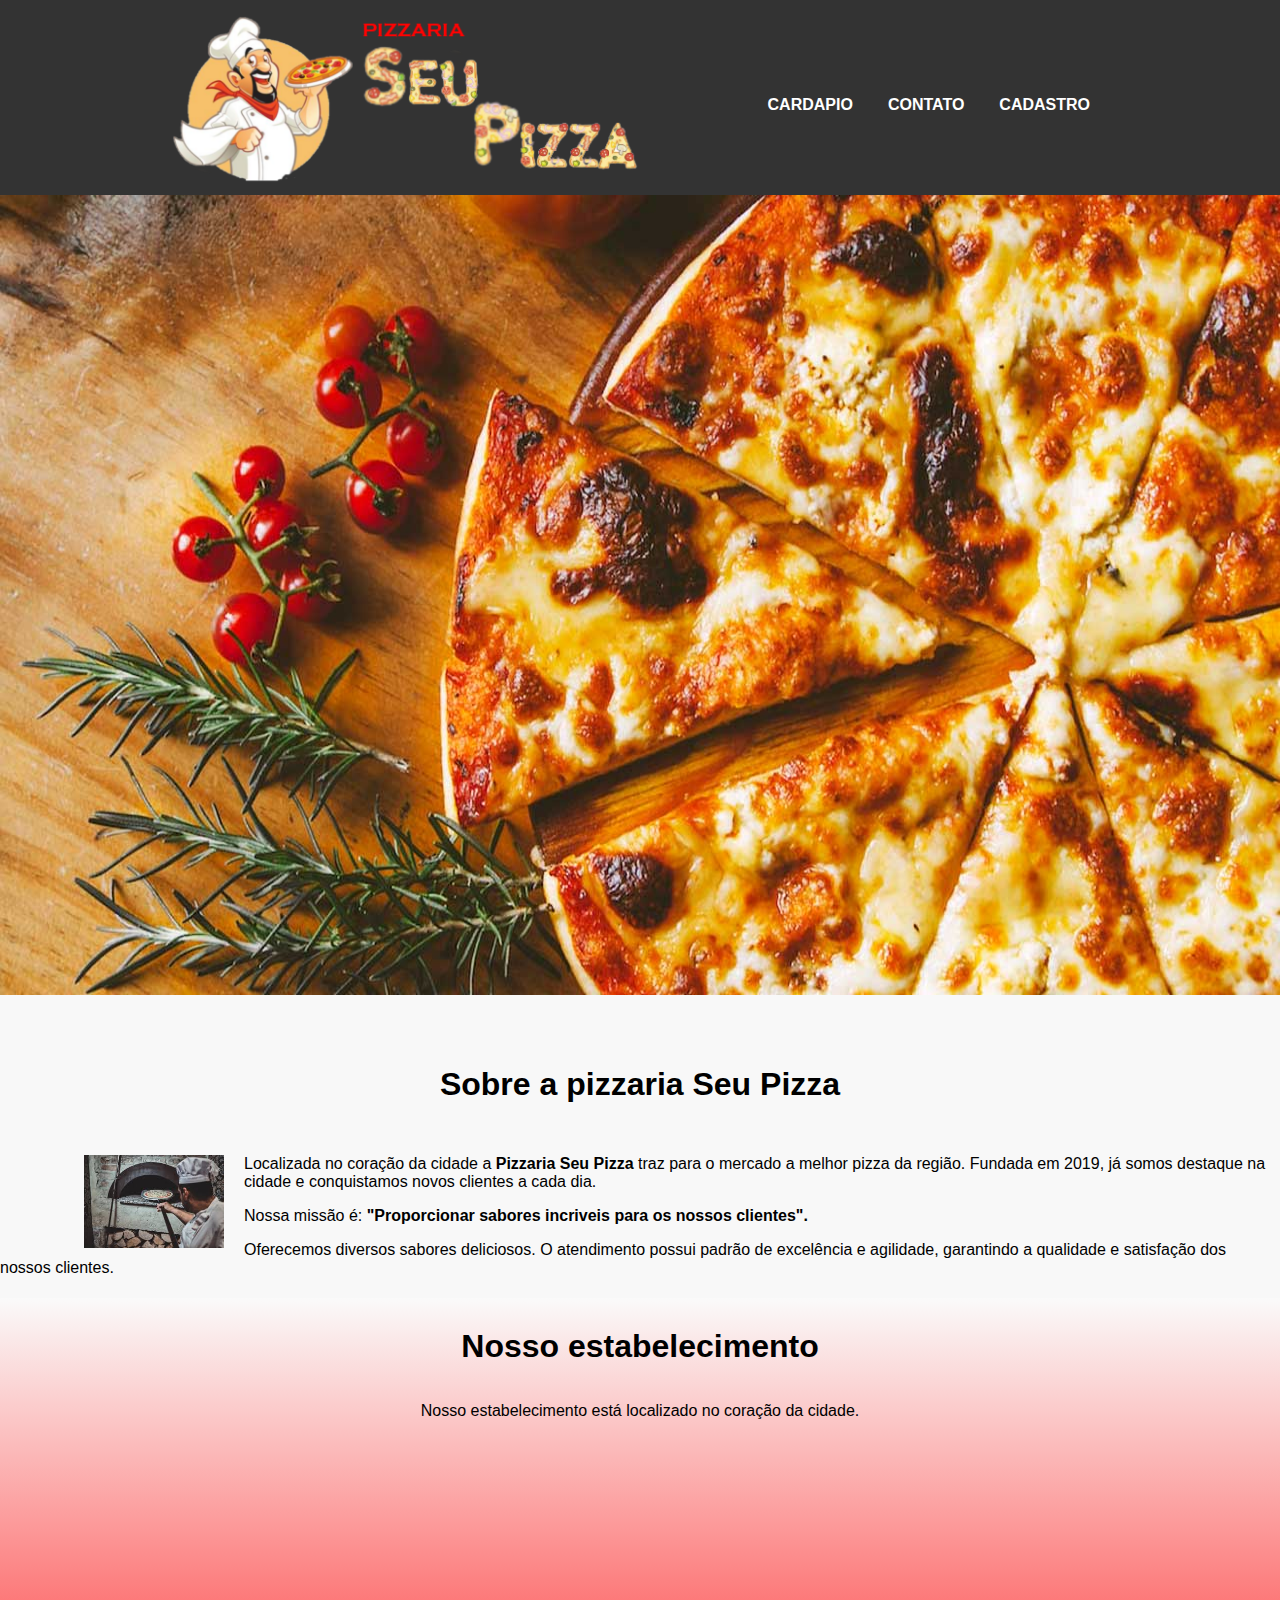
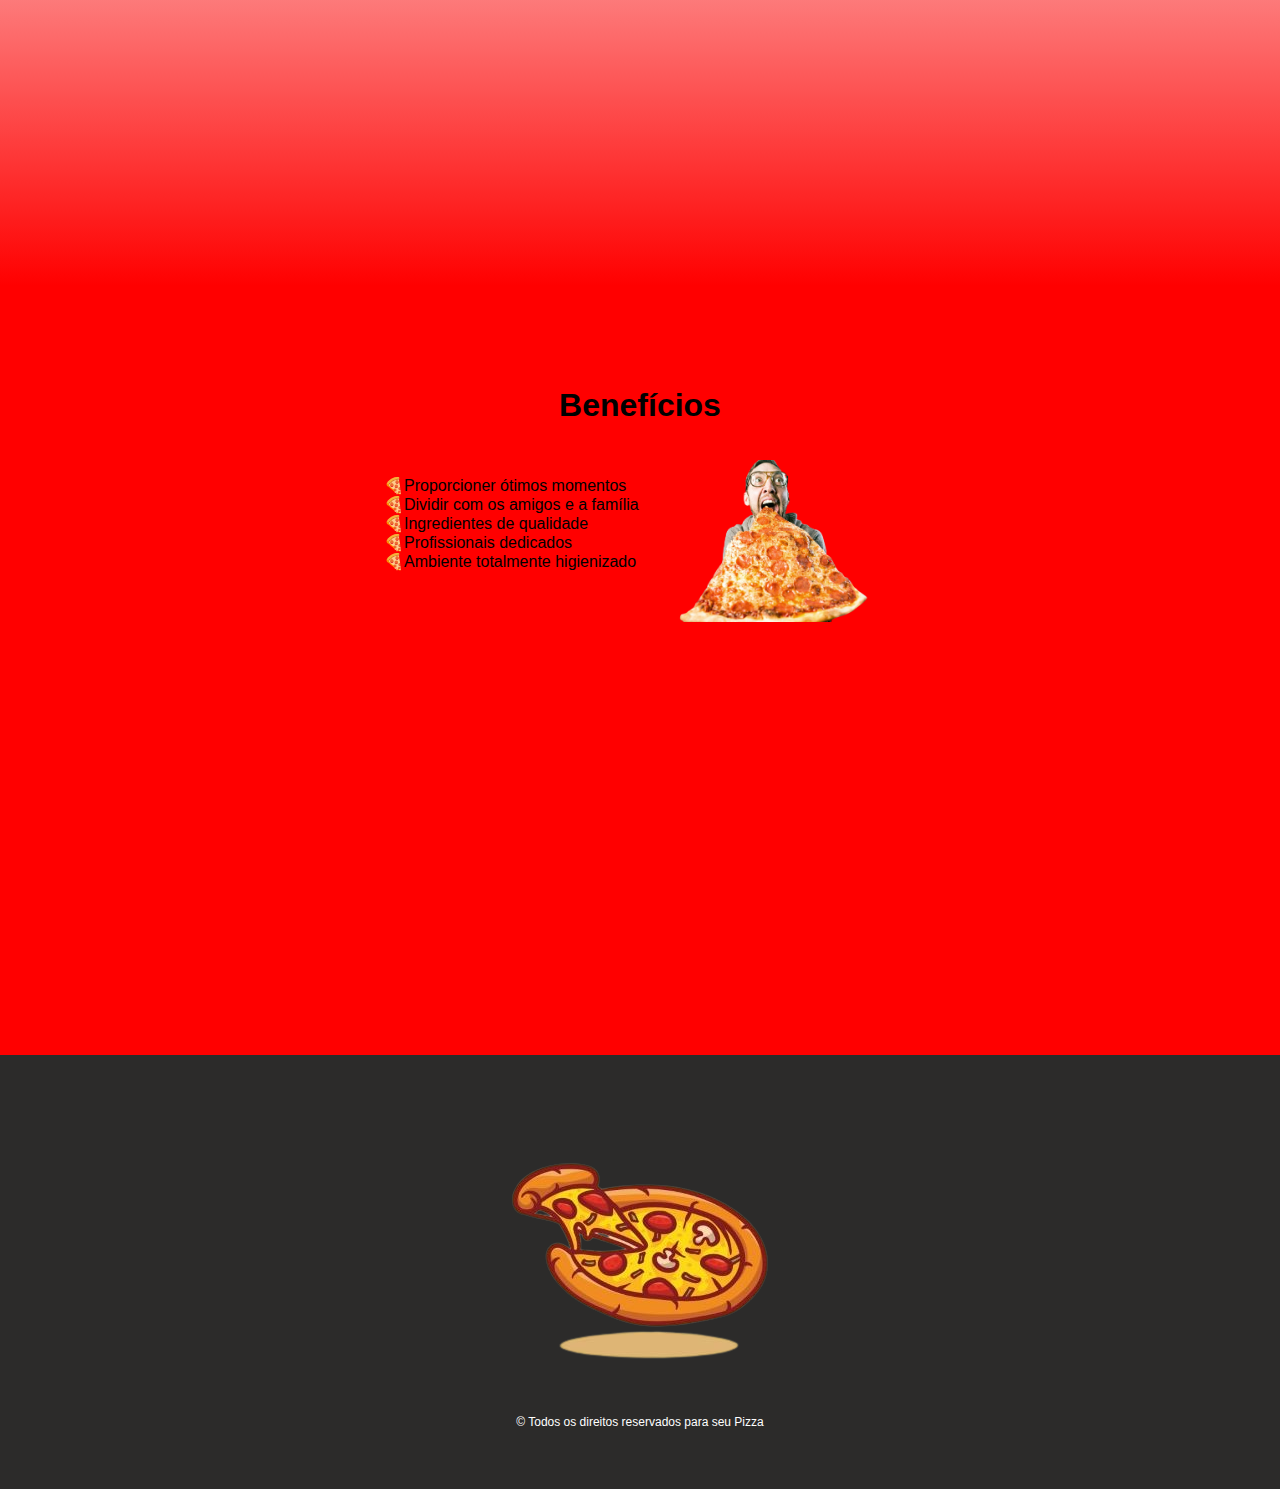
<file: index.html>
<html>
    <head>
      <link href="th.ico" rel="shortcut icon">
        
        <link href="Estilo.css" rel="stylesheet" >  
        <title>Pizzaria Seu Pizza</title>  
    </head>
    <body>
       <header>
         <div class="logo_caixa">
            <img src="logo.png" title="Pizzaria Seu Pizza" class="logo">
            <nav>
              <ul>
                <li><a href ="Cardapio.html" >Cardapio</a></li>
                <li><a href ="contato.html">Contato</a></li>
                <li><a href ="cadastro.html">Cadastro</a></li>
                
               
              </ul>
            </nav>
         </div>
       </header>
       <img class="logo_pizza"
       src="Imagem-Pizza.jpg" title="Pizzaria Seu Pizza" class="pizzaBanner">
       <!--Banner da Pizza-->
      
       <!--Conteudo da sessão sobre a pizzaria seu pizza-->
       <main class="main1">
        <section class="">
          <h1 class="titulo-pizza"> Sobre a pizzaria Seu Pizza</h1>
          <img src="imagem_S.jpeg" alt="Pizza" class="Pizza1"
          <p>
            Localizada no coração da cidade a <strong>Pizzaria Seu Pizza</strong> traz para o mercado a melhor pizza da região. Fundada em 2019, já somos destaque na cidade e conquistamos novos clientes a cada dia.
            <p>Nossa missão é: <strong>"Proporcionar sabores incriveis para os nossos clientes".</strong></p>
            <p>Oferecemos diversos sabores deliciosos. O atendimento possui padrão de excelência e agilidade, garantindo a qualidade e satisfação dos nossos clientes.</p>
            
          </section>
          <!--Nosso estabelecimento-->
          <section class="mapa">
           <h1 class="titulo-padrao"> Nosso estabelecimento</h1>
            <p>Nosso estabelecimento está localizado no coração da cidade.</p>
            <iframe src="https://www.google.com/maps/embed?pb=!1m18!1m12!1m3!1d29245.28415325864!2d-46.55927902232946!3d-23.616505040736442!2m3!1f0!2f0!3f0!3m2!1i1024!2i768!4f13.1!3m3!1m2!1s0x94ce5d391a89c975%3A0x721554c419448871!2sUtinga%2C%20Santo%20Andr%C3%A9%20-%20SP!5e0!3m2!1spt-BR!2sbr!4v1693607917960!5m2!1spt-BR!2sbr" width="900" height="450" style="border:0;" allowfullscreen="" loading="lazy" referrerpolicy="no-referrer-when-downgrade"></iframe>
          </section>
          <!--bENEFICIOS-->
          <section class="beneficios">
            <h1 class="titulo-padrao">Benefícios</h1>
            <div class="conteudo-beneficios">
            <ul class="lista-beneficios li">
              <li>Proporcioner ótimos momentos</li>
              <li>Dividir com os amigos e a família</li>
              <li>Ingredientes de qualidade</li>
              <li>Profissionais dedicados</li>
              <li>Ambiente totalmente higienizado</li>
            </ul><img src="news_man_eating_huge_pizza-removebg-preview.png" class="img-beneficios">
          </div> 
          <div class="video-pizza">
          <iframe width="560" height="315" src="https://www.youtube.com/embed/aDO9XwhAdqc?si=oRgzSvf3IM0r-2lv" title="YouTube video player" frameborder="0" allow="accelerometer; autoplay; clipboard-write; encrypted-media; gyroscope; picture-in-picture; web-share" allowfullscreen></iframe>
        </div> 
        <div>
          <br>
      </div>
     </section>
          </main>
          <footer>
            <img src="Imagemfinal2-removebg-preview.png" alt="Seu Pizza" class="logo_footer">
            <p class="copyright">&copy; Todos os direitos reservados para seu Pizza</p>
          </footer>
    </body>
</html>
</file>
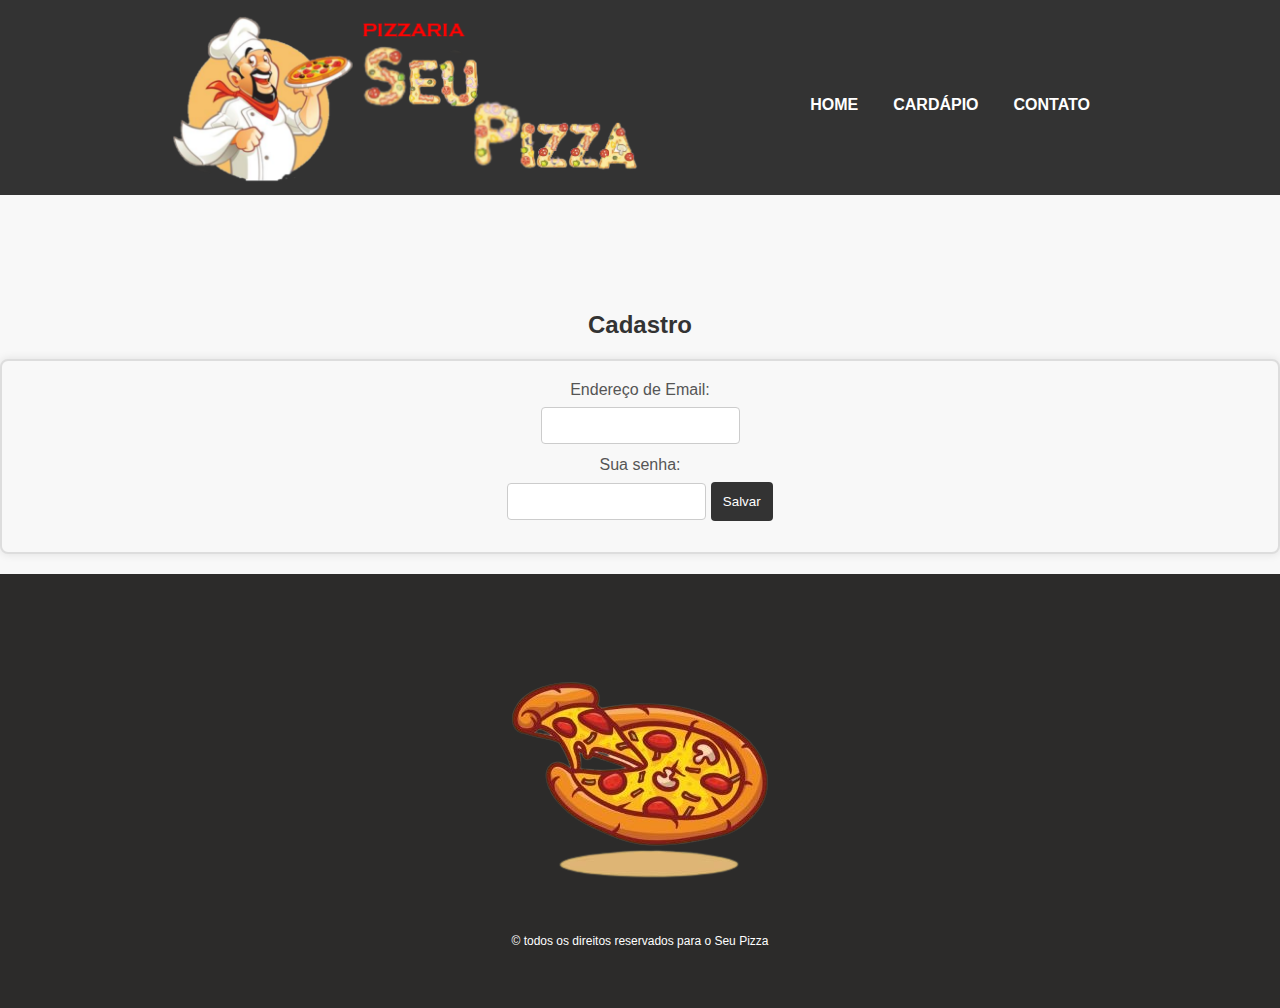
<file: cadastro.html>
<HTML>
    <head>
        <link rel="stylesheet" href="Estilo.css">
        <link rel="shortcut icon" href="icon.ico">
        <title>Cadastro</title>
    </head>
    <body>
        <header>
            <div class="logo_caixa">
                <img src="logo.png" alt="Pizzaria seu pizza" class="logo">
                <nav>
                    <ul>
                        <li><a href="index.html">Home</a></li>
                        <li><a href="Cardapio.html">Cardápio</a></li>
                        <li><a href ="contato.html">Contato</a></li>
                    </ul>
                </nav>
            </div>
        </header>
        <h1 class="titulo-cadastro">Cadastro</h1>
        <main class="cadastro">
            
                <div class="textos">
                    <label for="email">Endereço de Email:</label>
                    <input type="email" id="email" name="email" required>

                    <label for="senha">Sua senha:</label>
                    <input type="password" id="senha" name="senha" required>

                    <button type="submit">Salvar</button>
                </div>

        </main>
        <footer >
            <img class="logo_footer" src="Imagemfinal2-removebg-preview.png" alt="logo">
                 <p class="copyright">&copy; todos os direitos reservados para o Seu Pizza</p>
     </footer>
    </body>
</file>
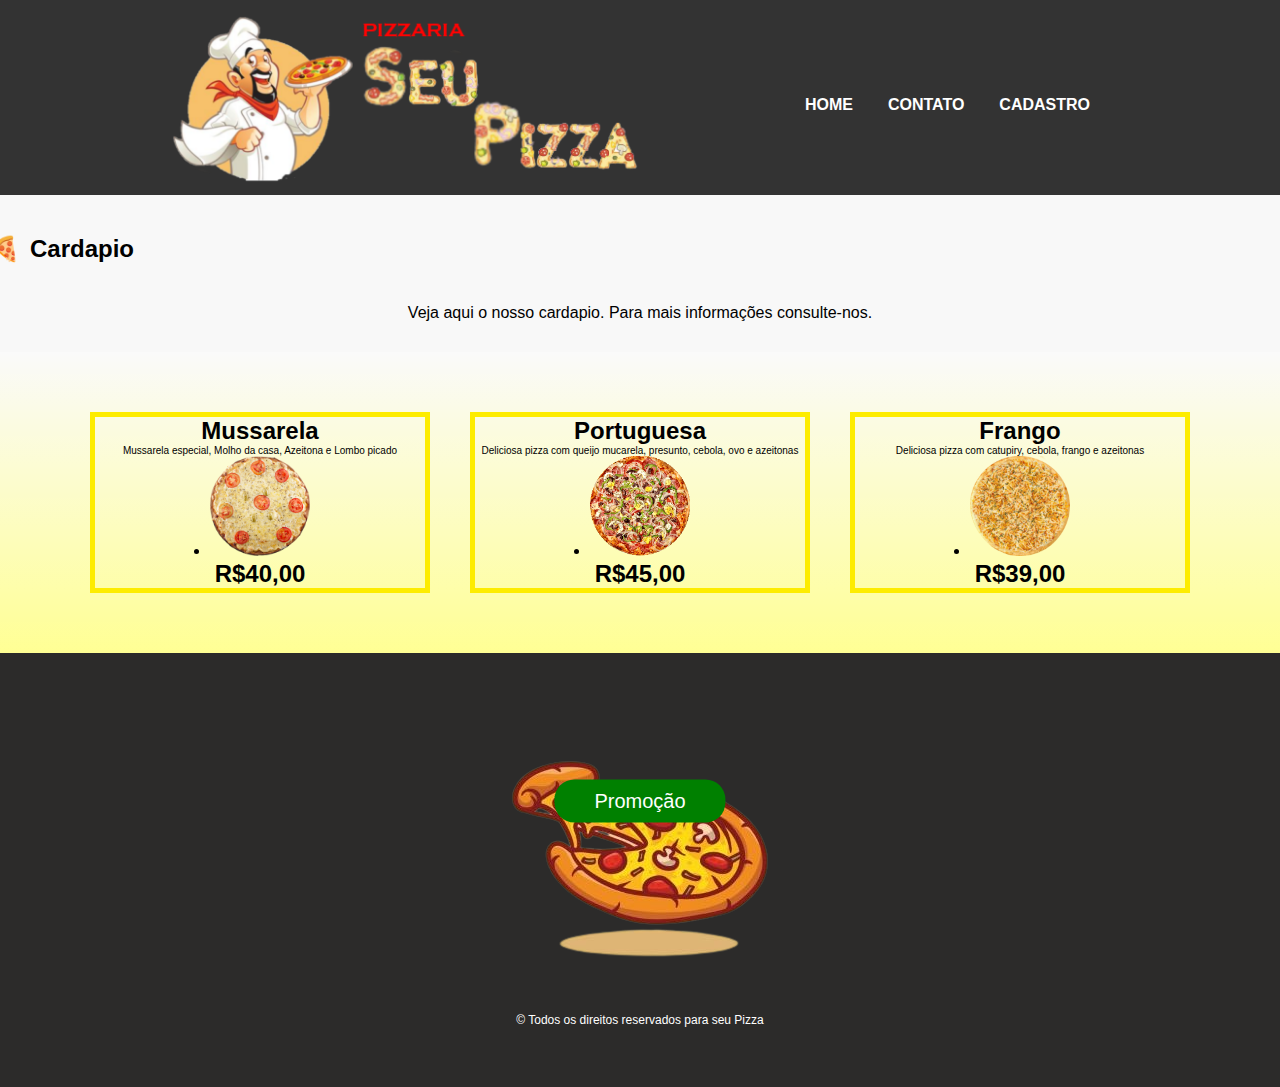
<file: Cardapio.html>
<html>
    <head>
      <link href="th.ico" rel="shortcut icon">
        
        <link href="Estilo.css" rel="stylesheet" >  
        <title>Cardapio</title>  
    </head>
    <body>
       <header>
         <div class="logo_caixa">
            <img src="logo.png" title="Pizzaria Seu Pizza" class="logo">
            <nav>
              <ul>
                <li><a href ="index.html">Home</a></li>
                <li><a href ="contato.html">Contato</a></li>
                <li><a href ="cadastro.html">Cadastro</a></li>
                
              </ul>
            </nav>
         </div>
         
       </header>
    </body>
</html>
<main>
    <section class="">
      <li class="titulo-Cardapio"> Cardapio</li>
      
      <h1 class="sobre-titulo"> Veja aqui o nosso cardapio. Para mais informações consulte-nos.</h1>
      
    </section>
</main>

<div class="maincardapio">
 <main >
  <div class="class-div">
  <ul class="ul2">
    <li class="titulo-mussarela"> Mussarela</li>
    <li class="sub-mussarela"> Mussarela especial, Molho da casa, Azeitona e Lombo picado</li>
    <li> <img src="mussarela.png" alt="Pizza-2" class="Pizza-mussarela"></li>
    <li class="preço-mussarela">R$40,00</li>
  </ul>
    <ul class="ul1">
      <li class="titulo-Portuguesa"> Portuguesa</li>
      <li class="sub-Portuguesa">Deliciosa pizza com queijo mucarela, presunto, cebola, ovo e azeitonas</li>
      <li> <img src="portuguesa.png" alt="Pizza" class="Pizza-Portuguesa"></li>
      <li class="preço-portuguesa">R$45,00</li>
    </ul>
    <ul class="ul">
      <li class="titulo-frango"> Frango</li>
      <li class="sub-frango">Deliciosa pizza com catupiry, cebola, frango e azeitonas</li>
      <li> <img src="frango.png" alt="Pizza" class="Pizza-frango"></li>
      <li class="preço-frango">R$39,00</li>
    </ul>
  </div>
</div>
<div onclick="openModal()" class="btn">Promoção</div>
    <div id="openpup" class="modal-container">
        <div class="modal">
            <button class="fechar" id="fechar">X</button>
            <h1>Promoções!</h1>
            <img src="promoimg.png" alt="Promoções" class ="imagem-modal">
        </div>
    </div>

    <script src="promo.js"></script>
 </main>
  <footer>
    <img src="Imagemfinal2-removebg-preview.png" alt="Seu Pizza" class="logo_footer">
    <p class="copyright">&copy; Todos os direitos reservados para seu Pizza</p>
  </footer>
</file>
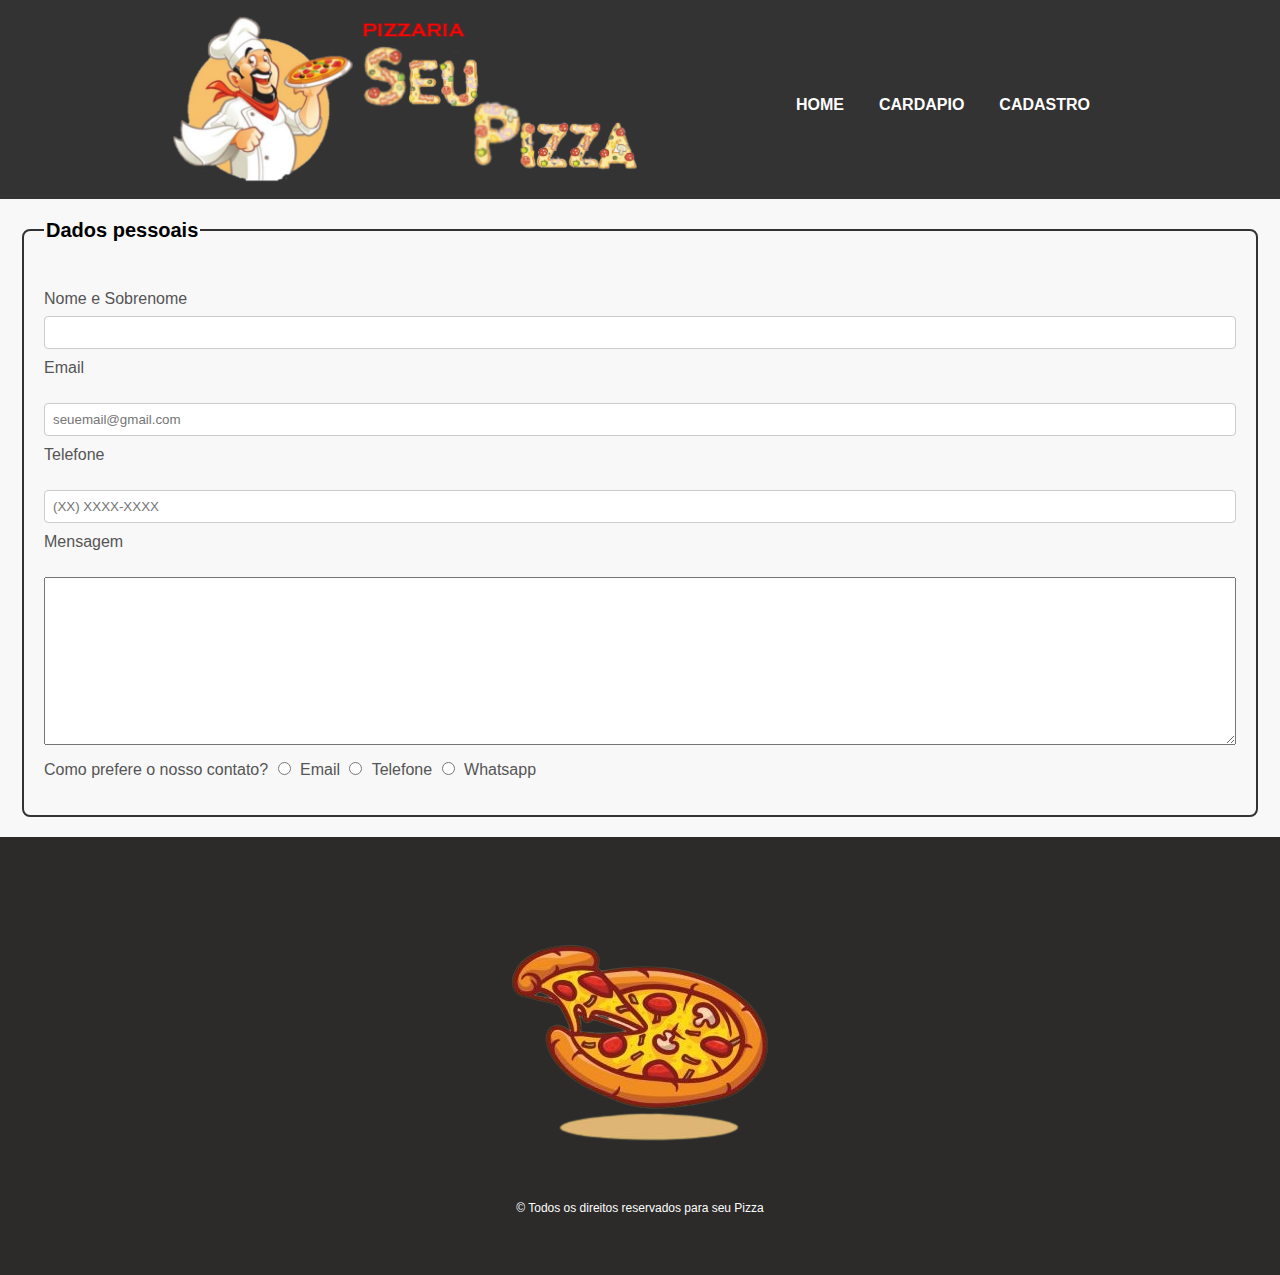
<file: contato.html>
<!DOCTYPE html>
<html lang="en">
<head>
    <meta charset="UTF-8">
    <meta name="viewport" content="width=device-width, initial-scale=1.0">
    <link href="th.ico" rel="shortcut icon">
            
    <link href="Estilo.css" rel="stylesheet" >  
    <title>Pizzaria Seu Pizza</title>  
</head>
<body>
    <header>
        <div class="logo_caixa">
           <img src="logo.png" title="Pizzaria Seu Pizza" class="logo">
           <nav>
             <ul>
               <li><a href ="index.html">Home</a></li>
               <li><a href ="Cardapio.html">Cardapio</a></li>
               <li><a href ="cadastro.html">Cadastro</a></li>
              
             </ul>
           </nav>
        </div>
    </header>
        <main>
            <form name="FrmContato" method="get" action="mailto:test@email.com" target="_blank">
                <fieldset>
                    <legend>Dados pessoais</legend> <br>
                    <label for="nomesobrenome">Nome e Sobrenome</label>
                    <input type="text" id="nomesobrenome" name="" class="input-padrao" required>

                    <label for="email">Email</label> <br>
                    <input type="email" id="email" name="" class="input-padrao" required placeholder="seuemail@gmail.com">


                    <label for="telefone">Telefone</label> <br>
                    <input type="tel" id="telefone" name="" class="input-padrao" required placeholder="(XX) XXXX-XXXX">

                    <label for="mensagem">Mensagem</label> <br>
                    <textarea name="" id="mensagem" cols="70" rows="10" class="input-padrao"></textarea> <br>

                    <label for="contato">Como prefere o nosso contato?
                        <input type="radio" value="radio-email" name="Contato"> Email 
                        <input type="radio" value="radio-telefone" name="Contato"> Telefone 
                        <input type="radio" value="radio-whatsapp" name="Contato"> Whatsapp 
                    </label>
                </fieldset>
            </form>  
        </main>
        <footer>
            <img src="Imagemfinal2-removebg-preview.png" alt="Seu Pizza" class="logo_footer">
            <p class="copyright">&copy; Todos os direitos reservados para seu Pizza</p>
          </footer>
</html>
</file>
<file: Estilo.css>
body{
    font-family:"Arial";
    margin: 0;
    padding: 0;
    border: 0;
}
header {
    background-color:#2c2b2a
}
nav{
    position: absolute;
    right: 0;
    top: 70px;
    
}
nav li{
    display: inline;
    margin: 0 0 0 15px;
}
nav a{
    color: white;
    text-decoration: none;
    text-transform: uppercase;
    font-weight: bold;
    font-size: 20px;

}
nav a:hover{
    color: red;
    text-decoration: underline;
}
.logo_caixa{
    position: relative;
    width: 940px;
    margin: auto;
}
.logo{
    width:50%;
}
.logo_pizza{
    position: relative;
    width: 100%;
    height: 800px;
    margin: auto;
}
.pizzaBanner{
    width:100%;
   /*float: left;
    margin: 0 20px;*/
}
/*Sobre a pizzaria Seu Pizza*/
.Pizza1{
    width: 140px;
    float: left;
    margin: 0 20px;
    padding-left: 5%;
}
.titulo-pizza{
    text-align: center;
    clear: left;
    font-size: 2em;
    padding: 50PX 0 30PX 0;
}
.sobre-pizzaria{
    background-color: #f9f9e9;
}
.titulo-padrao{
    text-align: center;
    font-size: 2em;
    padding: 30PX 0 15PX 0;
}
/*Estilização da sessão nosso estabelecimento*/
.mapa{
    text-align: center;
    background: linear-gradient(#ffffff4e, #ff0000)
}

.beneficios{
   padding: 50px;
    background: #ff0000
}
.lista-beneficios {
    list-style: "🍕";
    width: 20%;
    display: inline-block;
    vertical-align: top;
    padding-left: 30%;
 }
 .img-beneficios{
    width: 270px;
    opacity: 1;
    transition: 400ms;
    /*box-shadow: 10px 10px 5px 0 black;*//*;*/
}
.img-beneficios: :hover{
opacity: 0.7;
}
.conteudo-beneficios{
    width:100%
}
.video-pizza{
    text-align: center;
    padding-top: 50px;
}
/*Estilizacao do Footer*/
footer{
    text-align: center;
    margin: 0 auto;
    background-color: #2c2b2a;
    padding: 40px 0 40px 0;
}
.copyright{
    color: white;
    font-size: 12px;
    margin: 20px;
}
.main1{
    border: 0;
    padding: 0;
    margin: 0;
}
/*--------------------------------Cardapio--------------------------------*/
.titulo-Cardapio{
    list-style: "🍕";
    text-align: center;
    clear: left;
    font-size: 1.5em;
    font-weight: bold;
    padding: 20PX 0 30PX 0;
    width: 10%;
}
.sobre-titulo{
  font-weight: lighter; 
  font-size: medium;
  text-align: center;

}
.maincardapio{
    background: linear-gradient(#ffffff4e, #ffff94)
}
/*--------------------------------Portuguesa--------------------------------*/
.ul1{
    width: 330;
    display: flex;
    align-items: center;
    justify-content: center;
    flex-direction: column;
    border: solid  rgb(253, 236, 0) 5px;
    margin: 20px;
    padding: 0%;
    justify-content: center;
    align-items: center;
    transition: all 0.3s ease;
    cursor: pointer;
}
.ul1:hover{
    transform: scale(1.1);
    color: rgb(245, 21, 10);
}

.Pizza-1{
    list-style: none; 
    text-align: left;
    margin: 30px;
    
    
}
.titulo-Portuguesa{
    font-weight: bold;
    list-style: none; 
    font-size: 1.5em;    
}
.sub-Portuguesa{
    list-style: none; 
    font-weight: lighter; 
    font-size: x-small;
    
}
.Pizza-Portuguesa{
    list-style: none; 
    width: 100px; 
}
.preço-portuguesa{
    
    list-style: none; 
    font-weight: bold;
     font-size: 1.5em;  
}
/*--------------------------------mussarela--------------------------------*/
.ul2{
    width: 330;
    display: flex;
    align-items: center;
    justify-content: center;
    flex-direction: column;
    border: solid rgb(253, 236, 0) 5px;
    margin: 20px;
    padding: 0%;
    justify-content: center;
    align-items: center;    transition: all 0.3s ease;
    cursor: pointer;
}
.ul2:hover{
    transform: scale(1.1);
    color: rgb(245, 21, 10);
}

.Pizza-2{
    list-style: none; 
    text-align: left;
    margin: 30px;
    
    
}
.titulo-mussarela{
    font-weight: bold;
    list-style: none; 
    font-size: 1.5em;    
}
.sub-mussarela{
    list-style: none; 
    font-weight: lighter; 
    font-size: x-small;
    
}
.Pizza-mussarela{
    list-style: none; 
    width: 100px; 
}
.preço-mussarela{
    
    list-style: none; 
    font-weight: bold;
     font-size: 1.5em;  
}
/*--------------------------------Frango--------------------------------*/
.ul{
    width: 330;
    display: flex;
    align-items: center;
    justify-content: center;
    flex-direction: column;
    border: solid rgb(253, 236, 0) 5px;
    margin: 20px;
    padding: 0%;
    justify-content: center;
    align-items: center;    transition: all 0.3s ease;
    cursor: pointer;
}
.ul:hover{
    transform: scale(1.1);
    color: rgb(245, 21, 10);
}

.Pizza-3{
    list-style: none; 
    text-align: left;
    margin: 30px;
    
    
}
.titulo-frango{
    font-weight: bold;
    list-style: none; 
    font-size: 1.5em;    
}
.sub-frango{
    list-style: none; 
    font-weight: lighter; 
    font-size: x-small;
    
}
.Pizza-frango{
    list-style: none; 
    width: 100px; 
}
.preço-frango{
    
    list-style: none; 
    font-weight: bold;
     font-size: 1.5em;  
}
/*--------------------------------Contato--------------------------------*/
body {
    font-family: 'Arial', sans-serif;
    margin: 0;
    padding: 0;
    background-color: #f8f8f8;
}

header {
    background-color: #333;
    color: white;
    padding: 10px 0;
}
.class-div{
    display: flex;
    justify-content: center;
    align-items: center;
    margin: 20px;
}

 .titulo-cadastro{
    color: orange;
    display: flex;
    justify-content: center;
    padding-top: 100;
  }

nav ul {
    list-style: none;
    display: flex;
}

nav ul li {
    margin-right: 20px;
}

nav ul li a {
    text-decoration: none;
    color: white;
    font-weight: bold;
    font-size: 16px;
}

main {
    padding: 20px;
}

fieldset {
    border: 2px solid #333;
    border-radius: 8px;
    padding: 20px;
}

legend {
    font-size: 20px;
    font-weight: bold;
    margin-bottom: 10px;
}

label {
    display: block;
    margin-bottom: 5px;
}

.input-padrao {
    width: 100%;
    padding: 8px;
    margin-bottom: 10px;
    box-sizing: border-box;
}

textarea {
    width: 100%;
    padding: 8px;
    margin-bottom: 10px;
    box-sizing: border-box;
}

input[type="radio"] {
    margin-right: 5px;
}
/*-------------------------------------------cadastro---------------------------------------*/
.Cadastro {
    background-color: #f8f8f8;
    border: 2px solid #ddd; 
    border-radius: 8px;
    box-shadow: 0 0 10px rgba(0, 0, 0, 0.1);
    padding: 20px;
    margin: 20px auto; /
    max-width: 400px;
    text-align: center; 
}

.titulo-cadastro {
    font-size: 24px;
    margin-bottom: 20px;
    color: #333;
}

form {
    display: flex;
    flex-direction: column;
}

label {
    margin-bottom: 8px;
    color: #555;
}

input {
    padding: 10px;
    margin-bottom: 12px;
    border: 1px solid #ccc;
    border-radius: 4px;
}

button {
    padding: 12px;
    background-color: #333;
    color: white;
    border: none;
    border-radius: 4px;
    cursor: pointer;
}

button:hover {
    background-color: #555;
}
/*------------------------------------------Promoção------------------------------------------*/
.btn{
    padding: 10px 40px;
    display: inline;
    background-color: green;
    border-radius: 20px;
    color: #fff;
    font-size: 20px;
    cursor: pointer;
    transition: background-color 0.5s;
    position: absolute;
    top: 89%;
    left: 50%;
    transform: translate(-50%, -50%);
    z-index: 1;
}

.btn:hover{
    background-color: rgb(243, 109, 0);
}

.modal-container{
    width: 100vw;
    height: 100vh;
    position: fixed;
    top: 0;
    left: 0;
    background-color: #0000004b;
    z-index: 999;
    align-items: center;
    justify-content: center;
    display: none;
}

.modal{
    width: 23%;
    min-width:400px;
    min-height: 400px;
    background-color: #ffffff62;
    backdrop-filter: blur(10px);
    padding: 50px;
    border-radius: 10px;
}

.fechar{
    position: absolute;
    top: -10px;
    right: -10px;
    width: 30px;
    height: 30px;
    border-radius: 50%;
    border: none;
    background-color: #ff0000;
    color: #fff;
    font-weight: 700;
    font-size: 14pt;
    cursor: pointer;
}

.modal h1{
    margin-bottom: 20px;
    text-align: center;
}

.modal-container.mostrar{
    display: flex;
}

.imagem-modal {
    margin: auto;
}
</file>
